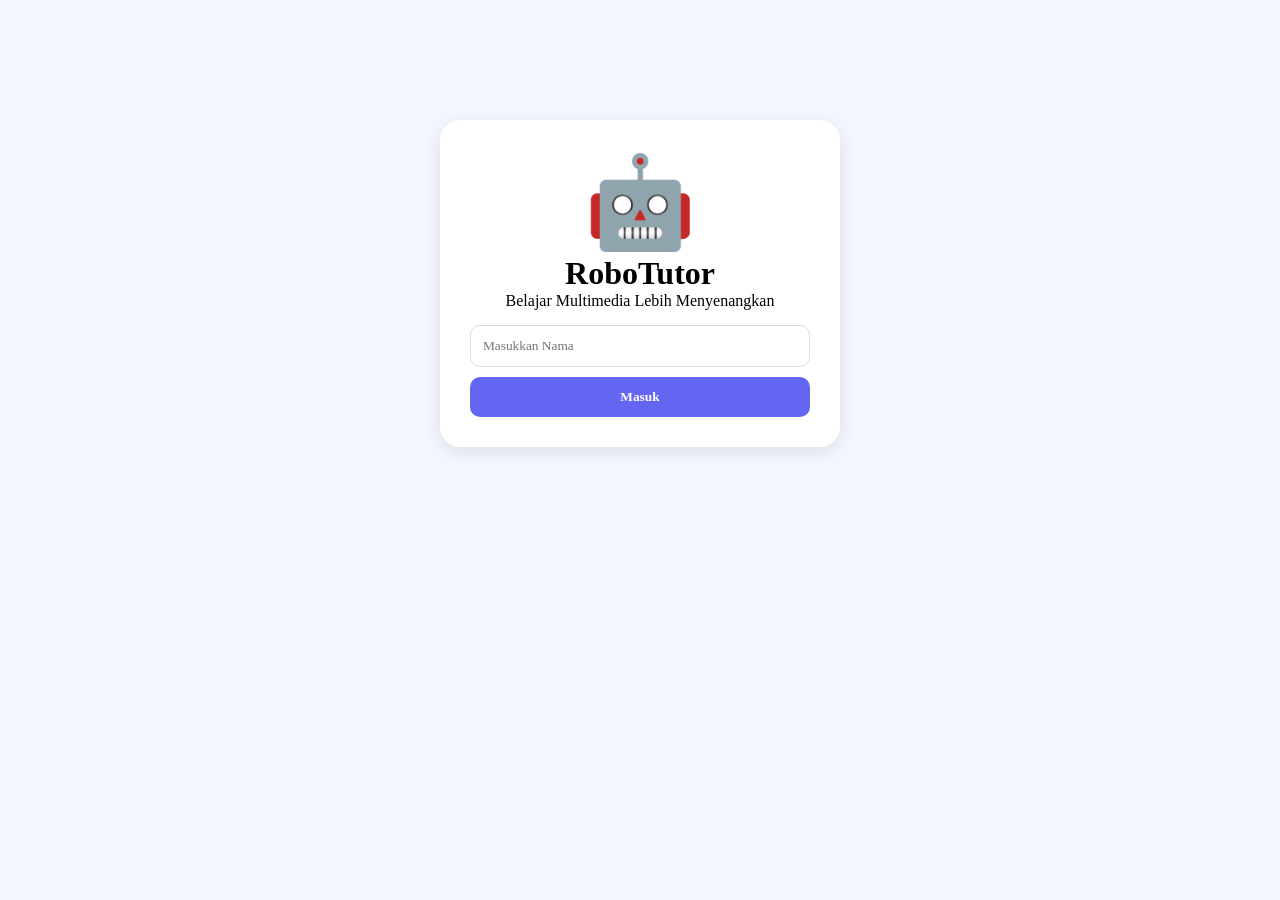
<file: TUGAS BESAR/index.html>
<!DOCTYPE html>
<html lang="id">
<head>
<meta charset="UTF-8">
<meta name="viewport" content="width=device-width, initial-scale=1.0">
<title>Login</title>
<link rel="stylesheet" href="css/style.css">
</head>
<body>

<div class="login-container">

<div class="robot">🤖</div>

<h1>RoboTutor</h1>

<p>Belajar Multimedia Lebih Menyenangkan</p>

<input type="text" id="username" placeholder="Masukkan Nama">

<button onclick="login()">
Masuk
</button>

</div>

<script src="js/script.js"></script>

</body>
</html>
</file>
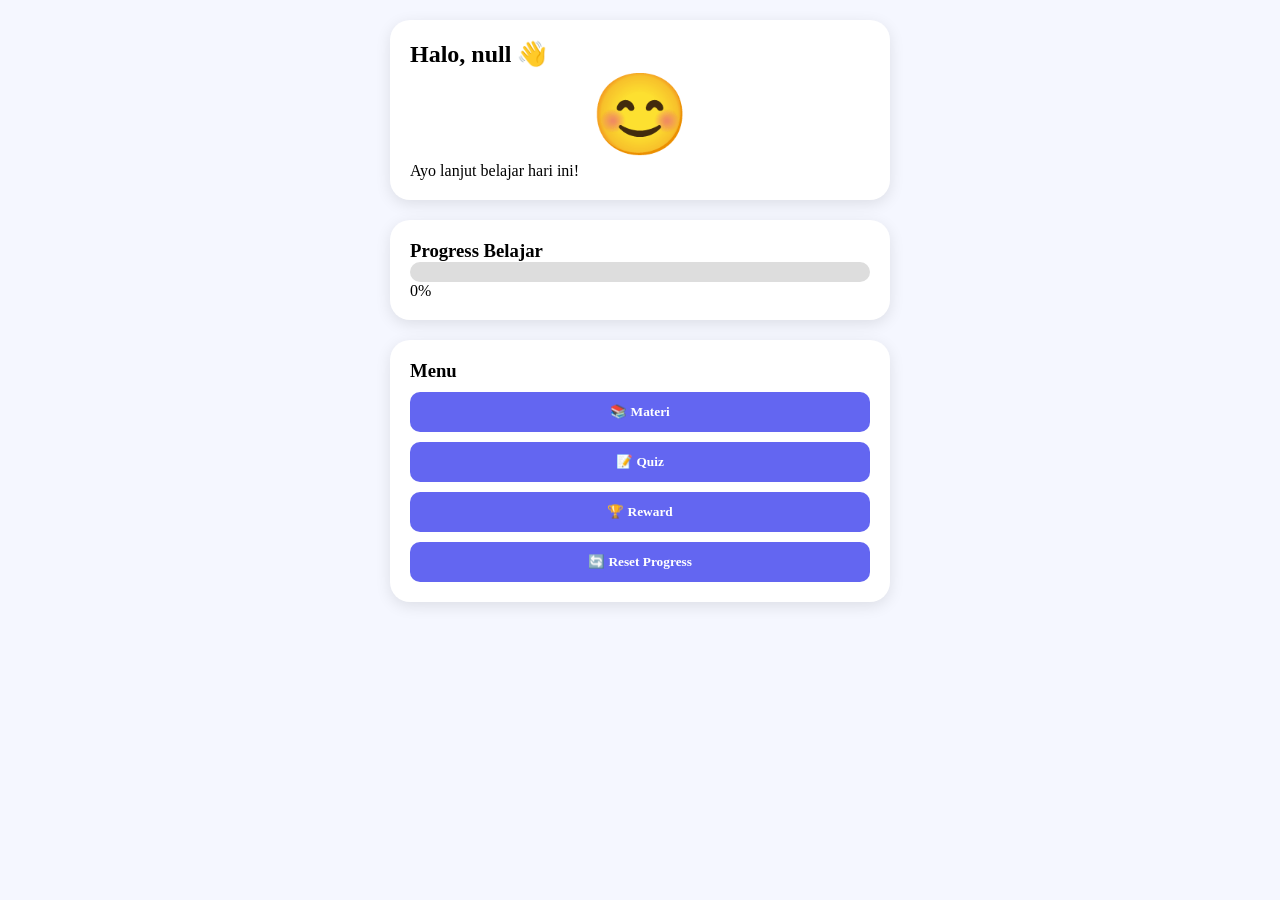
<file: TUGAS BESAR/dashboard.html>
<!DOCTYPE html>
<html>
<head>
<title>Dashboard</title>
<link rel="stylesheet" href="css/style.css">
</head>
<body>

<div class="container">

<div class="card">

<h2 id="welcome"></h2>

<div class="robot-large">
😊
</div>

<p id="robotMessage">
Ayo lanjut belajar hari ini!
</p>

</div>

<div class="card">

<h3>Progress Belajar</h3>

<div class="progress">
<div id="progressBar"></div>
</div>

<p id="progressText">
0%
</p>

</div>

<div class="card">

<h3>Menu</h3>

<a href="materi.html">
<button>📚 Materi</button>
</a>

<a href="quiz.html">
<button>📝 Quiz</button>
</a>

<a href="reward.html">
<button>🏆 Reward</button>
</a>

<button onclick="resetProgress()">
🔄 Reset Progress
</button>

</div>

</div>

<script src="js/script.js"></script>

</body>
</html>
</file>
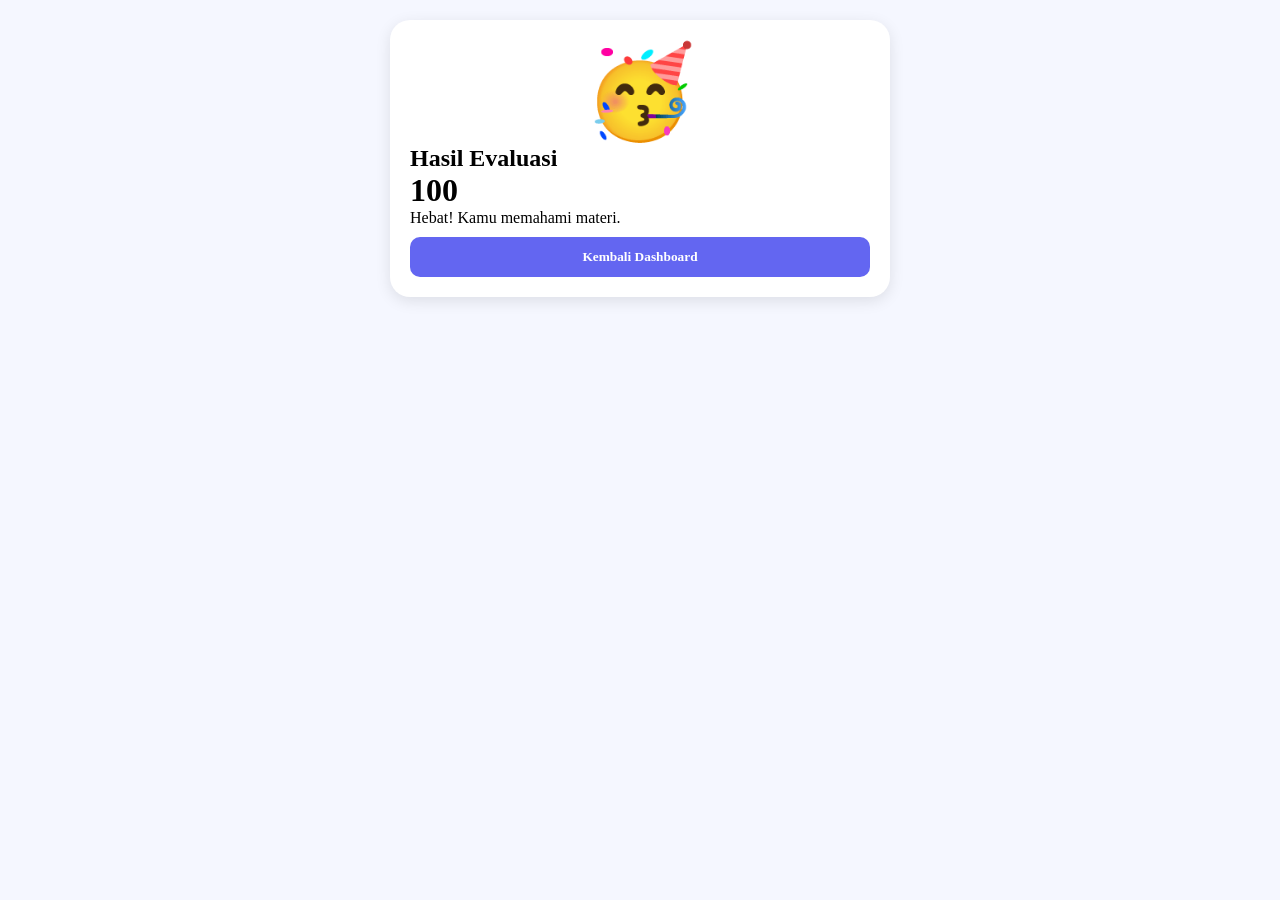
<file: TUGAS BESAR/hasil.html>
<!DOCTYPE html>
<html>
<head>
<title>Hasil Quiz</title>
<link rel="stylesheet" href="css/style.css">
</head>
<body>

<div class="container">

<div class="card">

<div id="emojiHasil">
🥳
</div>

<h2>Hasil Evaluasi</h2>

<h1 id="nilai">
100
</h1>

<p id="pesan">
Hebat! Kamu memahami materi.
</p>

<a href="dashboard.html">
<button>
Kembali Dashboard
</button>
</a>

</div>

</div>

</body>
</html>
</file>
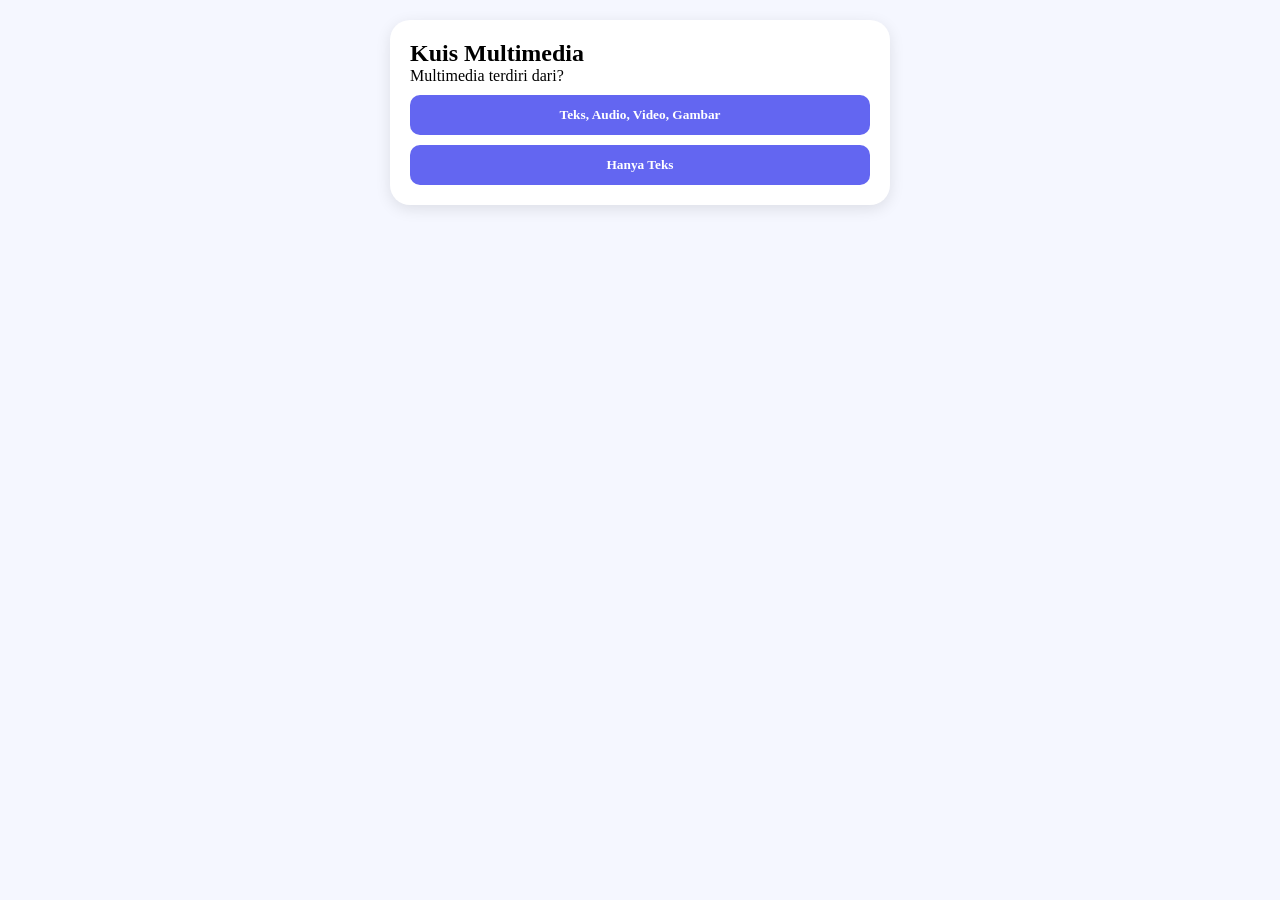
<file: TUGAS BESAR/quiz.html>
<!DOCTYPE html>
<html>
<head>
<title>Quiz</title>
<link rel="stylesheet" href="css/style.css">
</head>
<body>

<div class="container">

<div class="card">

<h2>Kuis Multimedia</h2>

<p>
Multimedia terdiri dari?
</p>

<button onclick="cekJawaban(true)">
Teks, Audio, Video, Gambar
</button>

<button onclick="cekJawaban(false)">
Hanya Teks
</button>

</div>

</div>

<script src="js/script.js"></script>

</body>
</html>
</file>
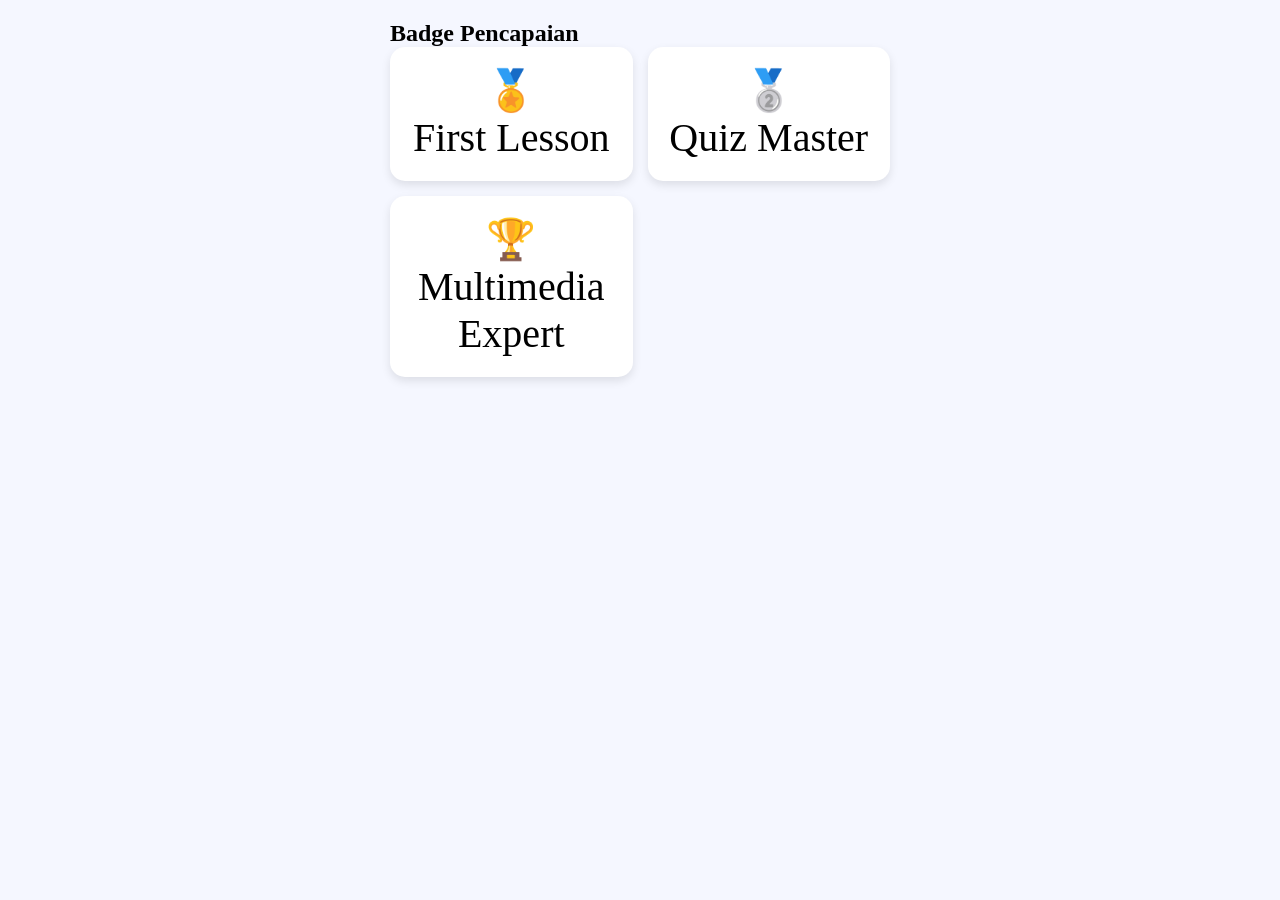
<file: TUGAS BESAR/reward.html>
<!DOCTYPE html>
<html>
<head>
<title>Reward</title>
<link rel="stylesheet" href="css/style.css">
</head>
<body>

<div class="container">

<h2>Badge Pencapaian</h2>

<div class="badge-grid">

<div class="badge">
🏅
<p>First Lesson</p>
</div>

<div class="badge">
🥈
<p>Quiz Master</p>
</div>

<div class="badge">
🏆
<p>Multimedia Expert</p>
</div>

</div>

</div>

</body>
</html>
</file>
<file: TUGAS BESAR/css/style.css>
*{
margin:0;
padding:0;
box-sizing:border-box;
font-family:Segoe UI;
}

body{
background:#f5f7ff;
padding:20px;
}

.container{
max-width:500px;
margin:auto;
}

.login-container{
max-width:400px;
margin:100px auto;
background:white;
padding:30px;
border-radius:20px;
text-align:center;
box-shadow:0 5px 20px rgba(0,0,0,.1);
}

.robot{
font-size:90px;
}

.robot-large{
font-size:80px;
text-align:center;
}

.card{
background:white;
padding:20px;
margin-bottom:20px;
border-radius:20px;
box-shadow:0 4px 15px rgba(0,0,0,.1);
}

input{
width:100%;
padding:12px;
margin-top:15px;
border-radius:10px;
border:1px solid #ddd;
}

button{
width:100%;
padding:12px;
margin-top:10px;
border:none;
border-radius:10px;
background:#6366F1;
color:white;
font-weight:bold;
cursor:pointer;
}

button:hover{
background:#4F46E5;
}

.progress{
height:20px;
background:#ddd;
border-radius:20px;
overflow:hidden;
}

#progressBar{
height:100%;
width:0%;
background:#22C55E;
transition:.5s;
}

.materi-img{
width:100%;
border-radius:15px;
margin:15px 0;
}

.badge-grid{
display:grid;
grid-template-columns:repeat(2,1fr);
gap:15px;
}

.badge{
background:white;
padding:20px;
border-radius:15px;
text-align:center;
font-size:40px;
box-shadow:0 4px 10px rgba(0,0,0,.1);
}

#emojiHasil{
font-size:90px;
text-align:center;
}
</file>
